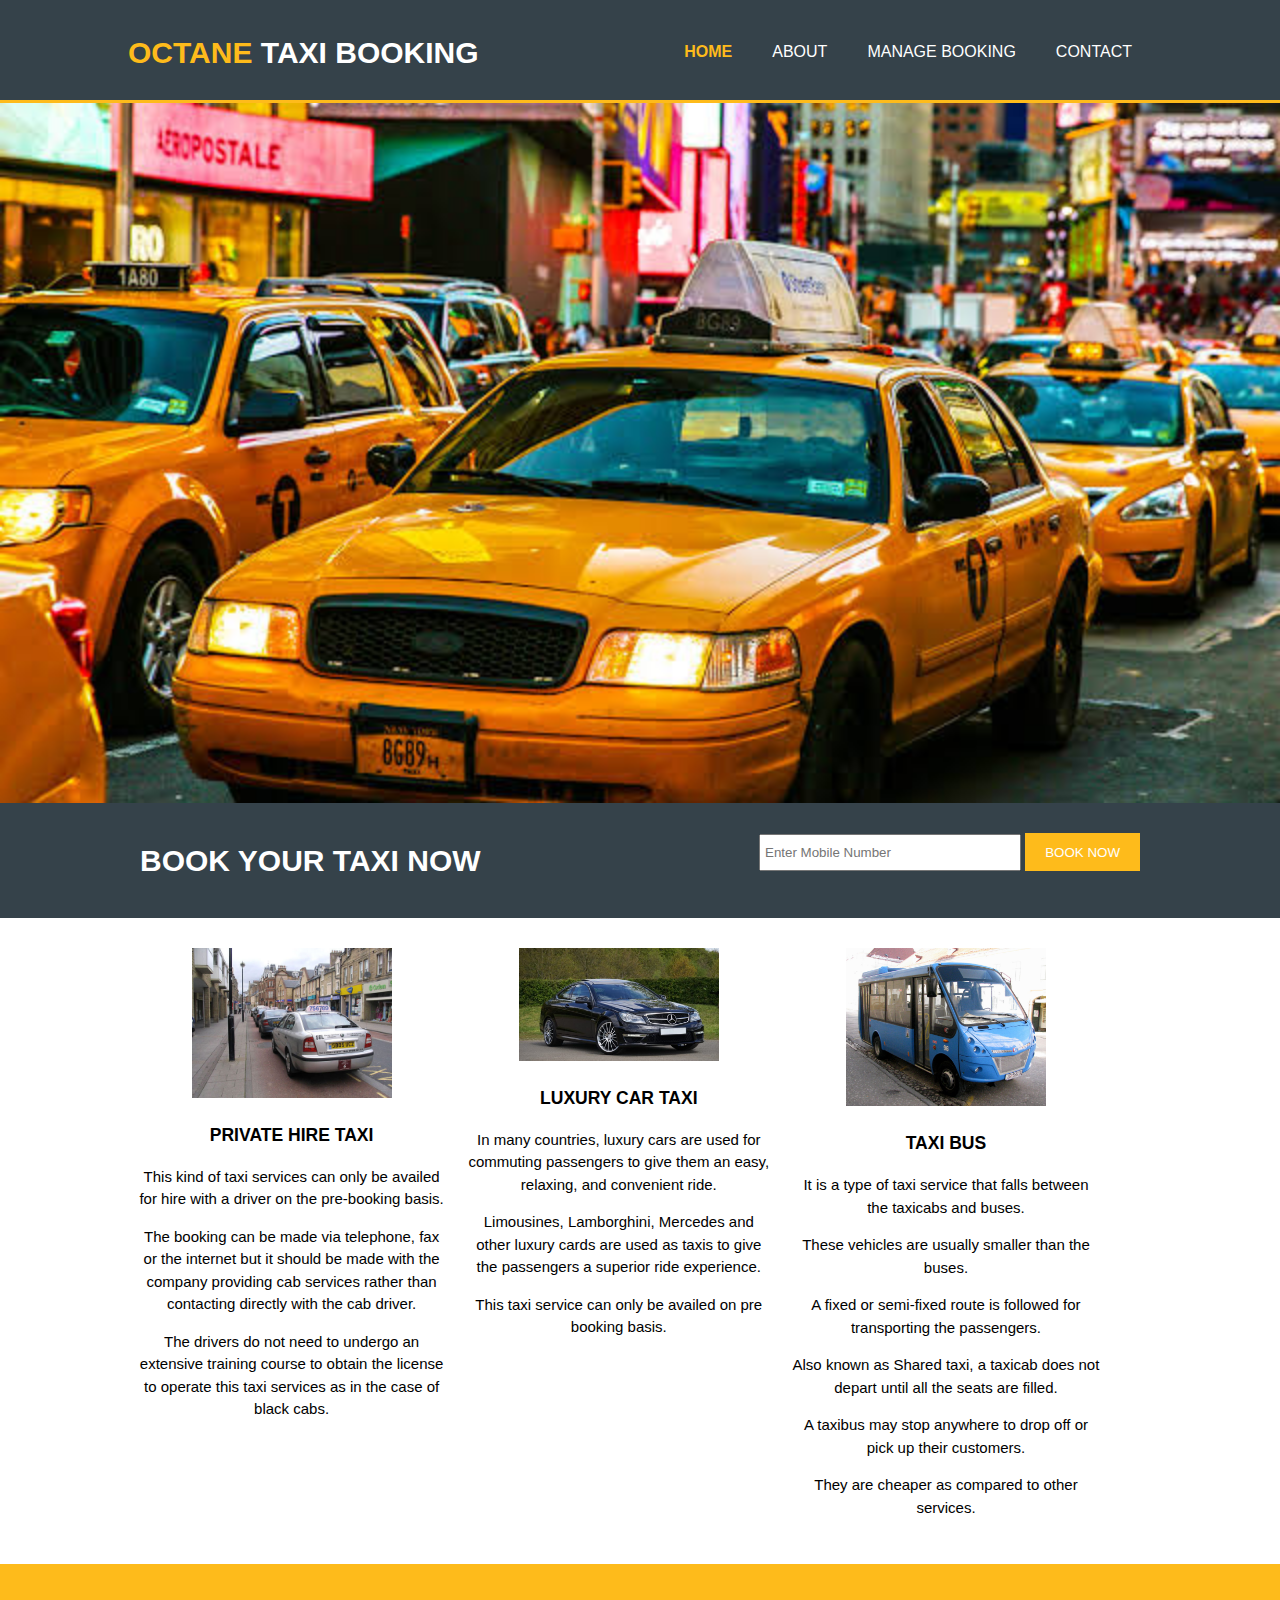
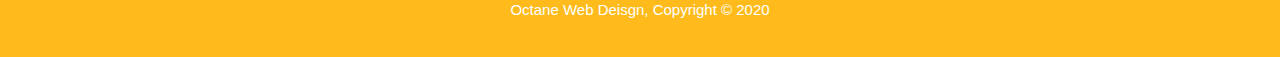
<file: index.html>
<!DOCTYPE html>
<html>
  <head>
    <meta charset="utf-8">
    <title>Welcome to OCTANE TAXI BOOKING</title>
    <link rel="stylesheet" href="style.css">
  </head>

<script type="text/javascript">
 function passvalue()
 {

 var phnumber=document.getElementById("phonenumber").value;
 localStorage.setItem("telvalue",phnumber);
 return false;
 }


 </script>
  <body>
    <header>
      <div class="container">
        <div id="branding">
          <h1><span class="highlight">OCTANE</span> TAXI BOOKING</h1>
        </div>
        <nav>
          <ul>
            <li class="current"><a href="index.html">Home</a></li>
            <li><a href="#">About</a></li>
            <li><a href="manage.php">MANAGE BOOKING</a></li>
            <li><a href="mailto:ashikjoju8055@gmail.com" >Contact</a></li>
          </ul>
        </nav>
      </div>
    </header>

    <section id="showcase">
   
    </section>

    <section id="newsletter">
      <div class="container">
        <h1>BOOK YOUR TAXI NOW</h1>
        <form action="book.php"  >
          <input type="tel" placeholder="Enter Mobile Number" id="phonenumber" name="phoneNo" pattern="[0-9]{3}[0-9]{3}[0-9]{4}" required>
          <button value="click" type="submit"  onclick="passvalue()"  class="button_1">BOOK NOW</button>
        </form>
      </div>
    </section>

    <section id="boxes">
      <div class="container">
        <div class="box">
          <img src="a.jpg">
          <h3>PRIVATE HIRE TAXI</h3>
        <p> This kind of taxi services can only be availed for hire with a driver on the pre-booking basis. </p><p>The booking can be made via telephone, fax or the internet but it should be made with the company providing cab services rather than contacting directly with the cab driver.</p><p> The drivers do not need to undergo an extensive training course to obtain the license to operate this taxi services as in the case of black cabs.</p>
        </div>
        <div class="box">
          <img src="b.jpg">
          <h3>LUXURY CAR TAXI</h3>
         <p> In many countries, luxury cars are used for commuting passengers to give them an easy, relaxing, and convenient ride. </p><p>Limousines, Lamborghini, Mercedes and other luxury cards are used as taxis to give the passengers a superior ride experience. </p><p>This taxi service can only be availed on pre booking basis.</p>
        </div>
        <div class="box">
          <img src="c.jpg">
          <h3>TAXI BUS</h3>
          <p>It is a type of taxi service that falls between the taxicabs and buses. </p><p>These vehicles are usually smaller than the buses. </p><p>A fixed or semi-fixed route is followed for transporting the passengers. </p><p>Also known as Shared taxi, a taxicab does not depart until all the seats are filled.</p><p> A taxibus may stop anywhere to drop off or pick up their customers.</p><p> They are cheaper as compared to other services.</p>
        </div>
      </div>
    </section>

    <footer>
      <p>Octane Web Deisgn, Copyright &copy; 2020</p>
    </footer>
  

 




</body>

</html>
</file>
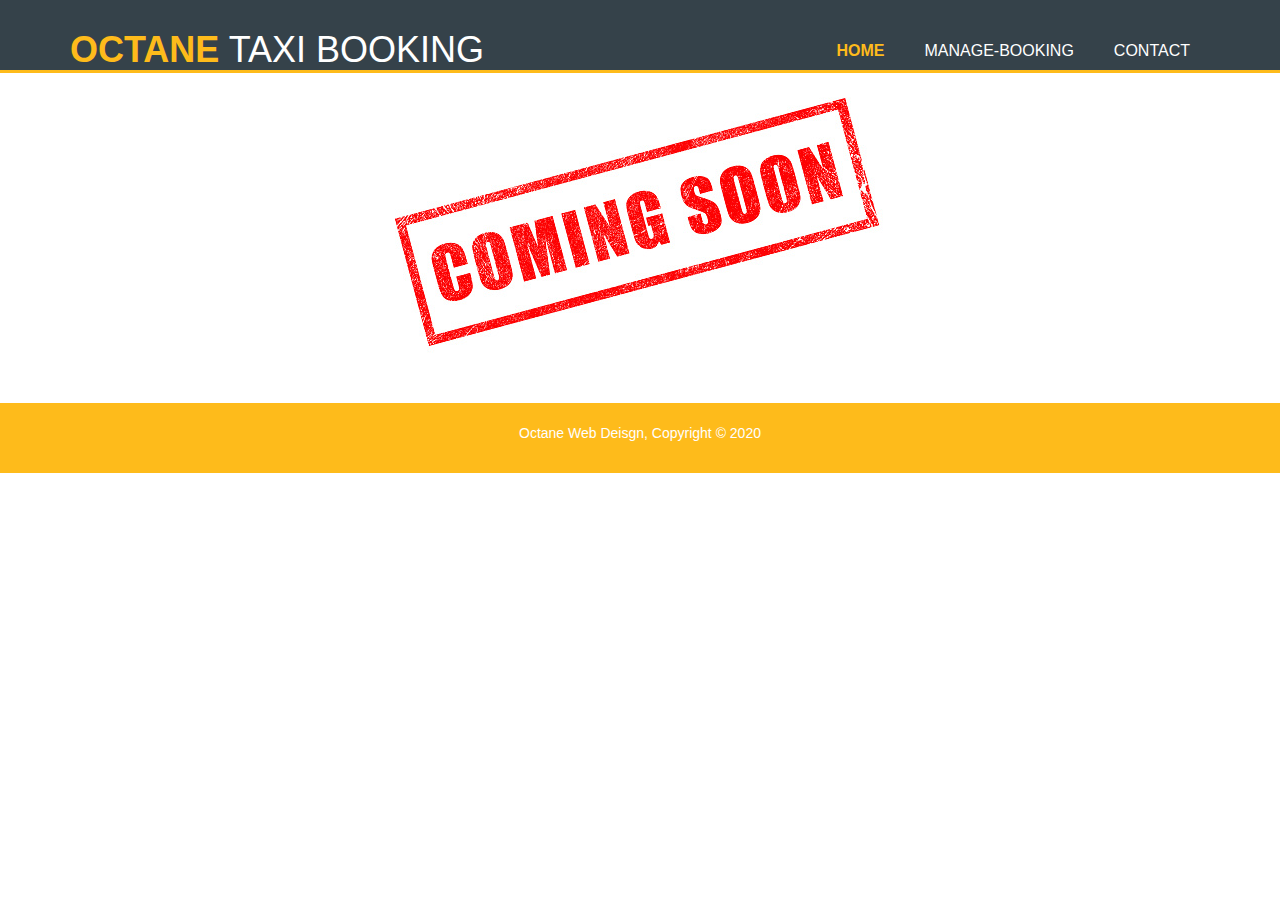
<file: coming.html>
<!DOCTYPE html>
<html>
  <head>
    <meta charset="utf-8">
    <title>Welcome to OCTANE TAXI BOOKING</title>
    <link rel="stylesheet" href="style.css">
    <link rel="stylesheet" href="https://maxcdn.bootstrapcdn.com/bootstrap/3.4.1/css/bootstrap.min.css">

  </head>
  <body>
    <header>
      <div class="container">
        <div id="branding">
          <h1><span class="highlight">OCTANE</span> TAXI BOOKING</h1>
        </div>
        <nav>
          <ul>
            <li class="current"><a href="index.html">Home</a></li>
            <li ><a href="manage.php">Manage-Booking</a></li>
            <li><a href="mailto:ashikjoju8055@gmail.com" >Contact</a></li>

          </ul>
        </nav>
      </div>
    </header>
    <div>
    <center>
    
    <img src="coming.jpg">
    
    
    </center></div>
    
    
    
    <footer>
    <p>Octane Web Deisgn, Copyright &copy; 2020</p>
    </footer>
    </body>
    
    
    
    </body>
    </html>
</file>
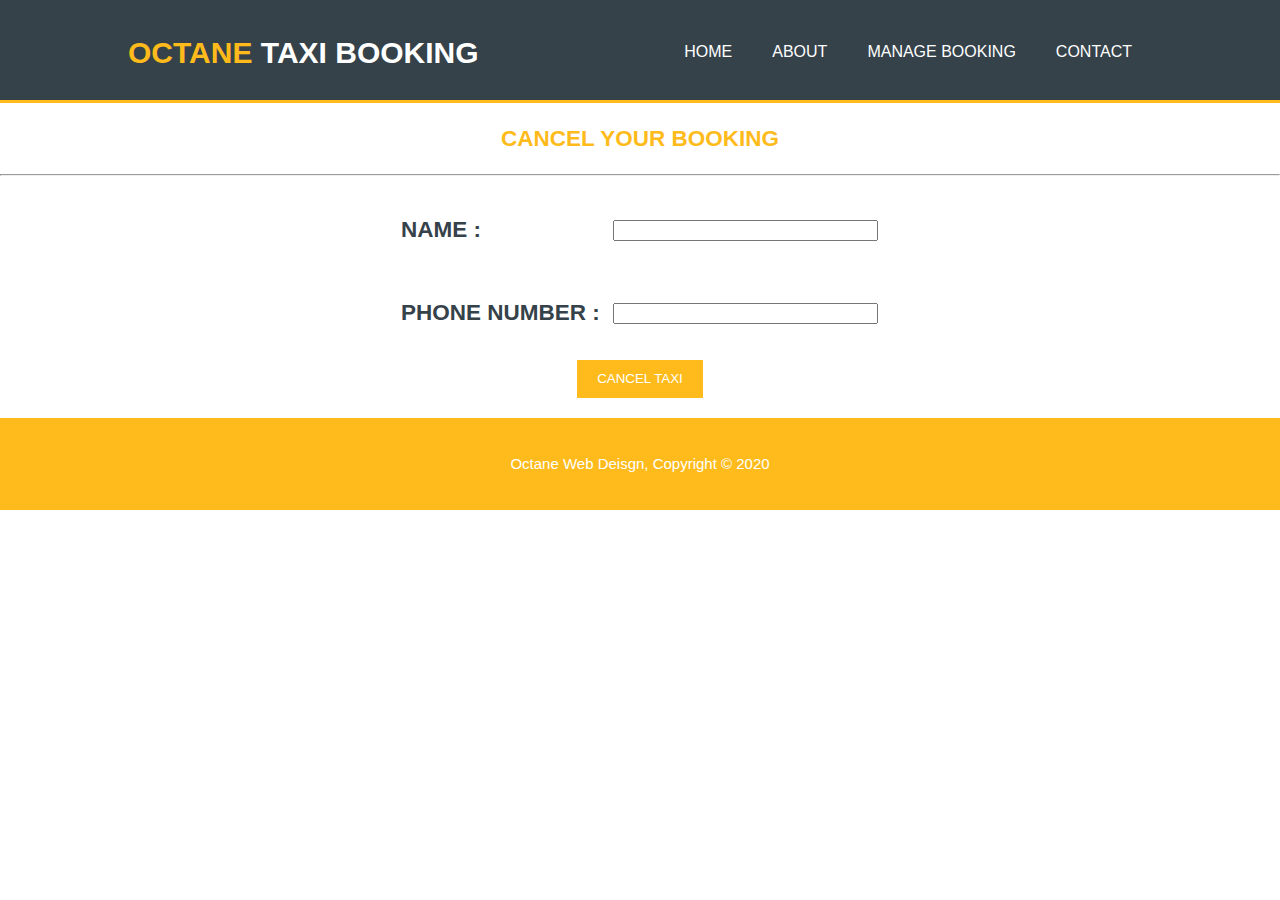
<file: manage.html>
<!DOCTYPE html>
<html>
  <head>
    <meta charset="utf-8">
    <title>Welcome to OCTANE TAXI BOOKING</title>
    <link rel="stylesheet" href="style.css">
  </head>
  <body>
    <header>
      <div class="container">
        <div id="branding">
          <h1><span class="highlight">OCTANE</span> TAXI BOOKING</h1>
        </div>
        <nav>
          <ul>
            <li><a href="index.html">Home</a></li>
            <li><a href="about.html">About</a></li>
            <li><a href="manage.html">MANAGE BOOKING</a></li>
            <li><a href="mailto:ashikjoju8055@gmail.com" >Contact</a></li>
          </ul>
        </nav>
      </div>
    </header>
<body bgcolor="lightgrey" text="#febb1b"  >
<center> <h2>CANCEL YOUR BOOKING</h3></center>
<hr>
<form name=reg method=GET  action=cancel.php >

   <table width = 500pt align="center" cellspacing=10pt>
<tr>
           <td><h2 style="color:#35424a">NAME : </h2></td>
           <td><input type="text"  name="fname" id="fname"  size=30 required></td>
	</tr>

	<tr>
           <td><h2 style="color:#35424a">PHONE NUMBER : </h2></td>
           <td><input type="text"  name="phone" id="phone"  size=30 required></td>
	</tr>

  </table>

  <CENTER>  <button value="click" type="submit"  onclick="passvalue()"  class="button_1">CANCEL TAXI</button> </CENTER>



</form>
  <footer>
      <p>Octane Web Deisgn, Copyright &copy; 2020</p>
    </footer>
  </body>
</body>
</html>
</file>
<file: style.css>
body{
  font: 15px/1.5 Arial, Helvetica,sans-serif;
  padding:0;
  margin:0;
  background-color:#ffffff;
}

/* Global */
.container{
  width:80%;
  margin:auto;
  overflow:hidden;
}

ul{
  margin:0;
  padding:0;
}

.button_1{
  height:38px;
  background:#febb1b;
  border:0;
  padding-left: 20px;
  padding-right:20px;
  color:#ffffff;
}

.dark{
  padding:15px;
  background:#35424a;
  color:#ffffff;
  margin-top:10px;
  margin-bottom:10px;
}

/* Top **/
header{
  background:#35424a;
  color:#ffffff;
  padding-top:30px;
  min-height:70px;
  border-bottom:#febb1b 3px solid;
}

header a{
  color:#ffffff;
  text-decoration:none;
  text-transform: uppercase;
  font-size:16px;
}

header li{
  float:left;
  display:inline;
  padding: 0 20px 0 20px;
}

header #branding{
  float:left;
}

header #branding h1{
  margin:0;
}

header nav{
  float:right;
  margin-top:10px;
}

header .highlight, header .current a{
  color:#febb1b;
  font-weight:bold;
}

header a:hover{
  color:#cccccc;
  font-weight:bold;
}

/* Content */


#showcase {
  min-height:700px;
  background-image:url("1.jpeg");
  background-size: 100%;
  background-repeat:no-repeat;
  background-position:center;
  text-align:center;
  background-color:#febb1b;
  animation: animate 16s ease-in-out infinite;

 
}
 
 

/*
@keyframes animate{

0%,100%{
background-image:URL("2.jpeg");
}
25%{
 background-image:URL("1.jpeg");
}
*/


#showcase h1{
  margin-top:100px;
  font-size:55px;
  margin-bottom:10px;
}

#showcase p{
  font-size:20px;
}

/* Newsletter */
#newsletter{
  padding:15px;
  color:#ffffff;
  background:#35424a;
}

#newsletter h1{
  float:left;
}

#newsletter form {
  float:right;
  margin-top:15px;
}

#newsletter input[type="tel"]{
  padding:4px;
  height:25px;
  width:250px;
}


#boxes{
  margin-top:20px;
}

#boxes .box{
  float:left;
  text-align: center;
  width:30%;
  padding:10px;
}

#boxes .box img{
  width:200px;
}

/* Side */
aside#sidebar{
  float:right;
  width:30%;
  margin-top:10px;
}

aside#sidebar .quote input, aside#sidebar .quote textarea{
  width:90%;
  padding:5px;
}

footer{
  padding:20px;
  margin-top:20px;
  color:#ffffff;
  background-color:#febb1b;
  text-align: center;
}



.right-section {
  width:8000px;
 background-color:white;
 border-radius:15px;
 padding:40px 0;
 box-shadow:0 5px 6px rgba(0,0,0,0.26);
}

.right-section h4 {
 font-size:20px;
 width:300px;
 margin:auto;
 margin-bottom: 6px;


}



.input-group {
 width:300px;
 margin:30px auto;
 display: flex;
 flex-direction:column;
 position:relative;
}
.input-group span{

  top:5px;
}
.input-group label{

 color:rgb(165,165,165);
 font-size:14px;
 position: absolute;
 top:5px;
 transition:0.5s ease-in-out;
}
.input-group input{


 border:none;
 padding:7px;
 margin-top:15px;
 outline:none;
 color:#2098ca;
 border-bottom:1px solid #c9c9c98a;
}

.input-group input:focus ~ label,
.input-group input:valid ~ label {

 color:#2098ca;
 top:-10px;
 font-size:12px;
}
.input-group input:focus,
.input-group input:valid  {
 border-color:#2098ca;
}
.submit-section {
text-align:center;
}

{
 display: flex;
}
.submit-button {

 background-color:#00ff00;
 color:white;
 border: none;
 padding:10px 0;
 border-radius:10px;
 margin-top:15px;
 width:300px;
 cursor:pointer;
}

.submit-button:hover {
 box-shadow:0 3px 6px silver;
}
/* mobile responsive*/
@media(max-width: 768px){
  header #branding,
  header nav,
  header nav li,
  #newsletter h1,
  #newsletter form,
  #boxes .box,
  article#main-col,
  aside#sidebar{
    float:none;
    text-align:center;
    width:100%;
  }

  header{
    padding-bottom:20px;
  }
  #showcase{

  background-repeat:no-repeat;
  background-size:100% 100%;

  }
  #showcase h1{
    margin-top:40px;

  }

  #newsletter button, .quote button{
    display:block;
    width:100%;

  }

  #newsletter form input[type="tel"], .quote input, .quote textarea{
    width:100%;
    margin-bottom:5px;
  }
}
</file>
